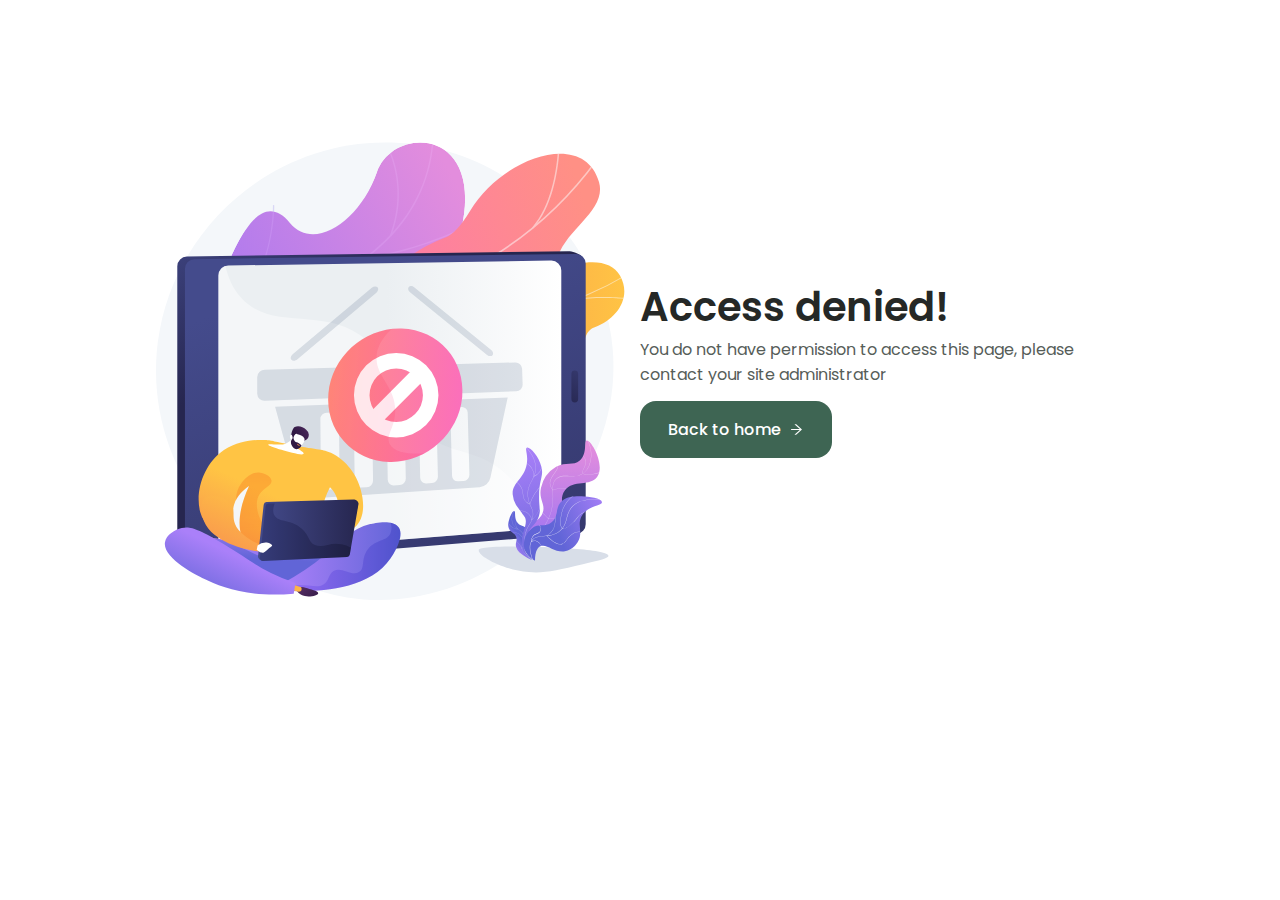
<file: denied.html>
<!DOCTYPE html>
<html lang="en">
<head>
    <meta charset="UTF-8">
    <meta name="viewport" content="width=device-width, initial-scale=1.0">
    <title>Access denied</title>
    <script src="assets/js/domainvar.js"></script>
    <link rel="stylesheet" href="/assets/css/style.css">
</head>
<body>
    
    <section class="section container denied-container">
        <div class="left">
            <img src="assets/img/denied.svg" alt="access-denied">
        </div>

        <div class="right">
            <h1>Access denied!</h1>
            <p>You do not have permission to access this page, please contact your site administrator </p>
            <a href="/index.html" class="button button--flex">
                Back to home <svg class="button-icon" stroke="currentColor" fill="currentColor" stroke-width="0" viewBox="0 0 1024 1024" height="1em" width="1em" xmlns="http://www.w3.org/2000/svg"><path d="M869 487.8L491.2 159.9c-2.9-2.5-6.6-3.9-10.5-3.9h-88.5c-7.4 0-10.8 9.2-5.2 14l350.2 304H152c-4.4 0-8 3.6-8 8v60c0 4.4 3.6 8 8 8h585.1L386.9 854c-5.6 4.9-2.2 14 5.2 14h91.5c1.9 0 3.8-.7 5.2-2L869 536.2a32.07 32.07 0 0 0 0-48.4z"></path></svg>
            </a>
        </div>
    </section>
</body>
</html>
</file>
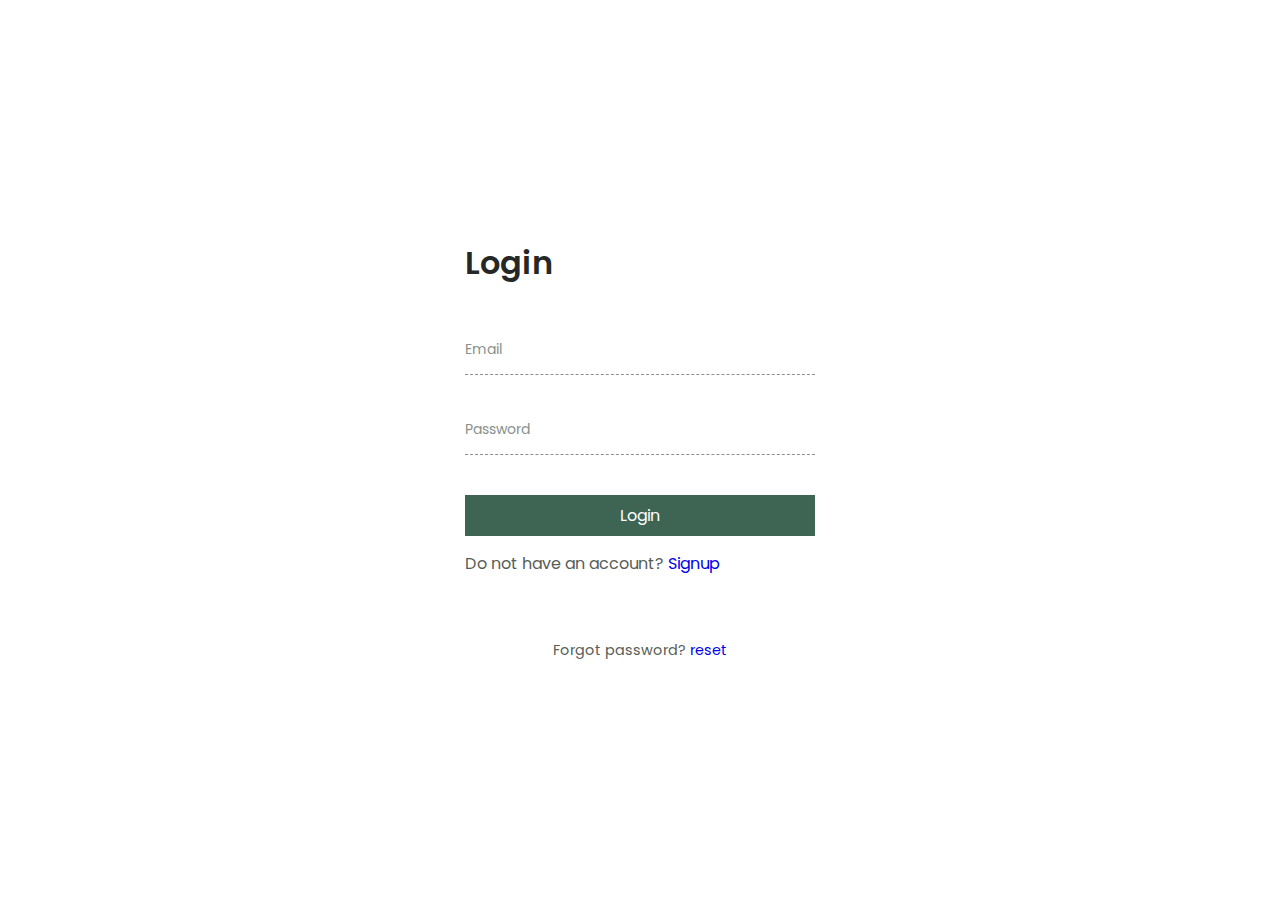
<file: login.html>
<!DOCTYPE html>
<html lang="en">
<head>
    <meta charset="UTF-8">
    <meta name="viewport" content="width=device-width, initial-scale=1.0">
    <title>Login | Bridgegapclothing</title>
      <!--=============== FAVICON ===============-->
      <link rel="shortcut icon" href="assets/img/bridgegap.svg" type="image/x-icon">
      <script src="assets/js/domainvar.js"></script>
    <link rel="stylesheet" href="/assets/css/style.css">
</head>
<body>
    <section class="form-container">

        <div class="content">
            <h1>Login</h1>

            <form action="" method="POST" id="login-form">
                <div class="contact-inputs">
                    
                    <div class="contact-content">
                        <input type="email" placeholder=" " class="contact-input" name="email" required>
                        <label for="" class="contact-label">Email</label>
                    </div>
    
                    <div class="contact-content">
                        <input type="password" placeholder=" " class="contact-input" name="password" required>
                        <label for="" class="contact-label">Password</label>
                    </div>
    
                </div>

                <input type="submit" class="submit-btn" value="Login">
            </form>
          
            <p class="txt-question">Do not have an account? <a href="/signup.html"> Signup</a></p>

            <div class="forgot-password-container">
                <p class="forgot-password-text">Forgot password? <a href="/request-reset-password.html">reset</a></p>
            
               </div>
        </div>
    </div>


    <div class="modal-container">
           
        <div class="modal-box loading-modal">
            <div class="loading-container">
                <img src="assets/img/loading.gif" alt="loading">
                <p class="loading-message">Loading...</p>
            </div>
        </div>

        <div class="modal-box action-msg-alert-modal">
            <div class="action-container">
                <p class="action-message">blank</p>
                <button class="action-btn" onclick="transitionModal('none'); redirectFromLogin()">Ok</button>
            </div>
        </div>
   </div>



    <script src="/assets//js/authforms.js"></script>
</body>
</html>
</file>
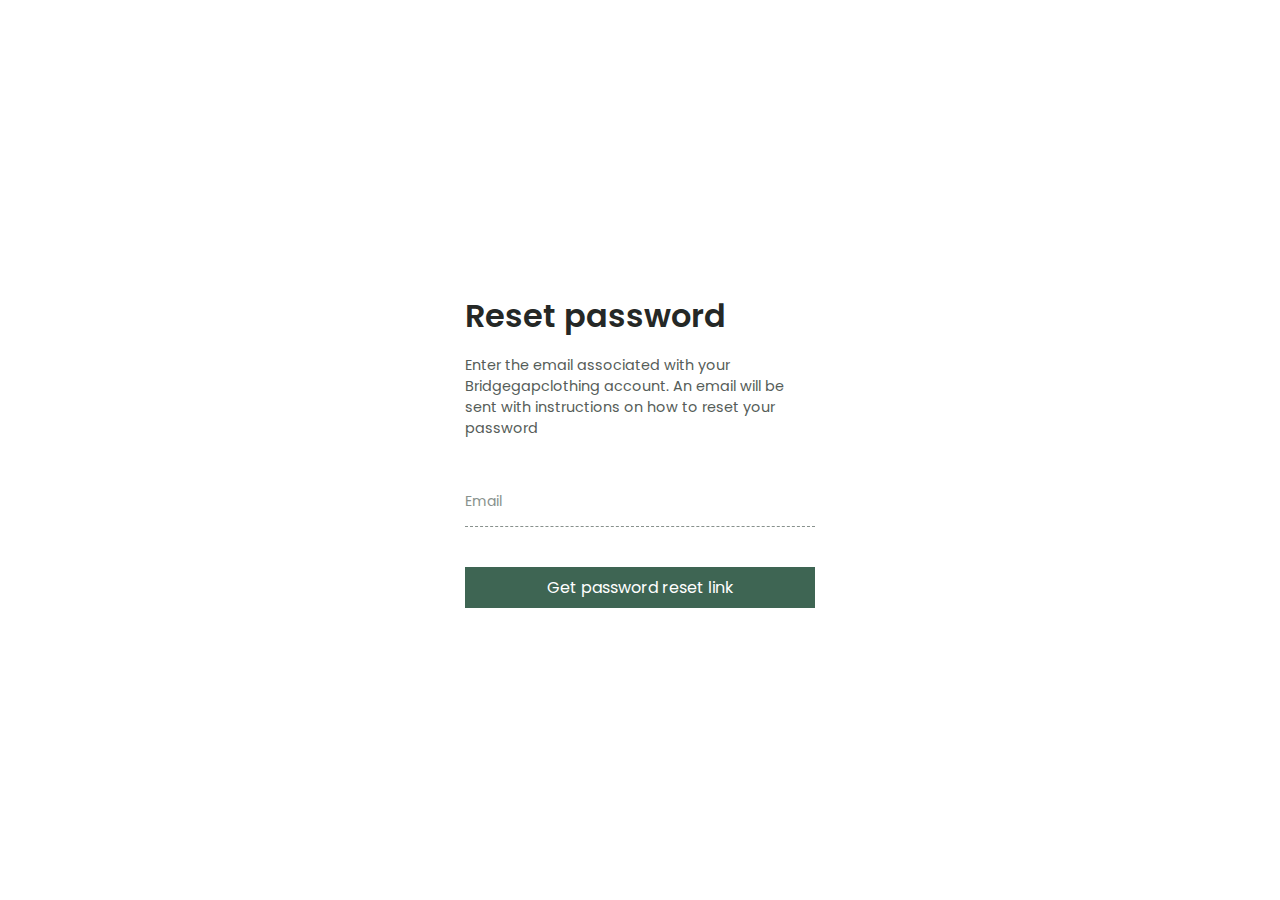
<file: request-reset-password.html>
<!DOCTYPE html>
<html lang="en">
<head>
    <meta charset="UTF-8">
    <meta name="viewport" content="width=device-width, initial-scale=1.0">
    <title>Resend activation | Bridgegapclothing</title>

    <!--=============== FAVICON ===============-->
    <link rel="shortcut icon" href="assets/img/bridgegap.svg" type="image/x-icon">

    <script src="assets/js/domainvar.js"></script>
    <link rel="stylesheet" href="/assets/css/style.css">


</head>
<body>
    
    <section class="form-container">

        <div class="content">
            <h1>Reset password</h1>
            <p class="enter-email-prompt">Enter the email associated with your Bridgegapclothing account. An email will be sent with instructions on how to reset your password</p>

            <form action="" method="POST" id="request-reset-password-form">
                <div class="contact-inputs">
                    
                    <div class="contact-content">
                        <input type="email" placeholder=" " class="contact-input" name="email" required id="resend-email-input">
                        <label for="" class="contact-label">Email</label>
                    </div>
                </div>

                <input type="submit" class="submit-btn" value="Get password reset link">
            </form>
          
           
        </div>
    </div>

    <div class="modal-container">
           
        <div class="modal-box loading-modal">
            <div class="loading-container">
                <img src="assets/img/loading.gif" alt="loading">
                <p class="loading-message">Loading...</p>
            </div>
        </div>

        <div class="modal-box action-msg-alert-modal">
            <div class="action-container">
                <p class="action-message">blank</p>
                <button class="action-btn" onclick="transitionModal('none')">Ok</button>
            </div>
        </div>
   </div>

    <script src="/assets//js/authforms.js"></script>
</body>
</html>
</file>
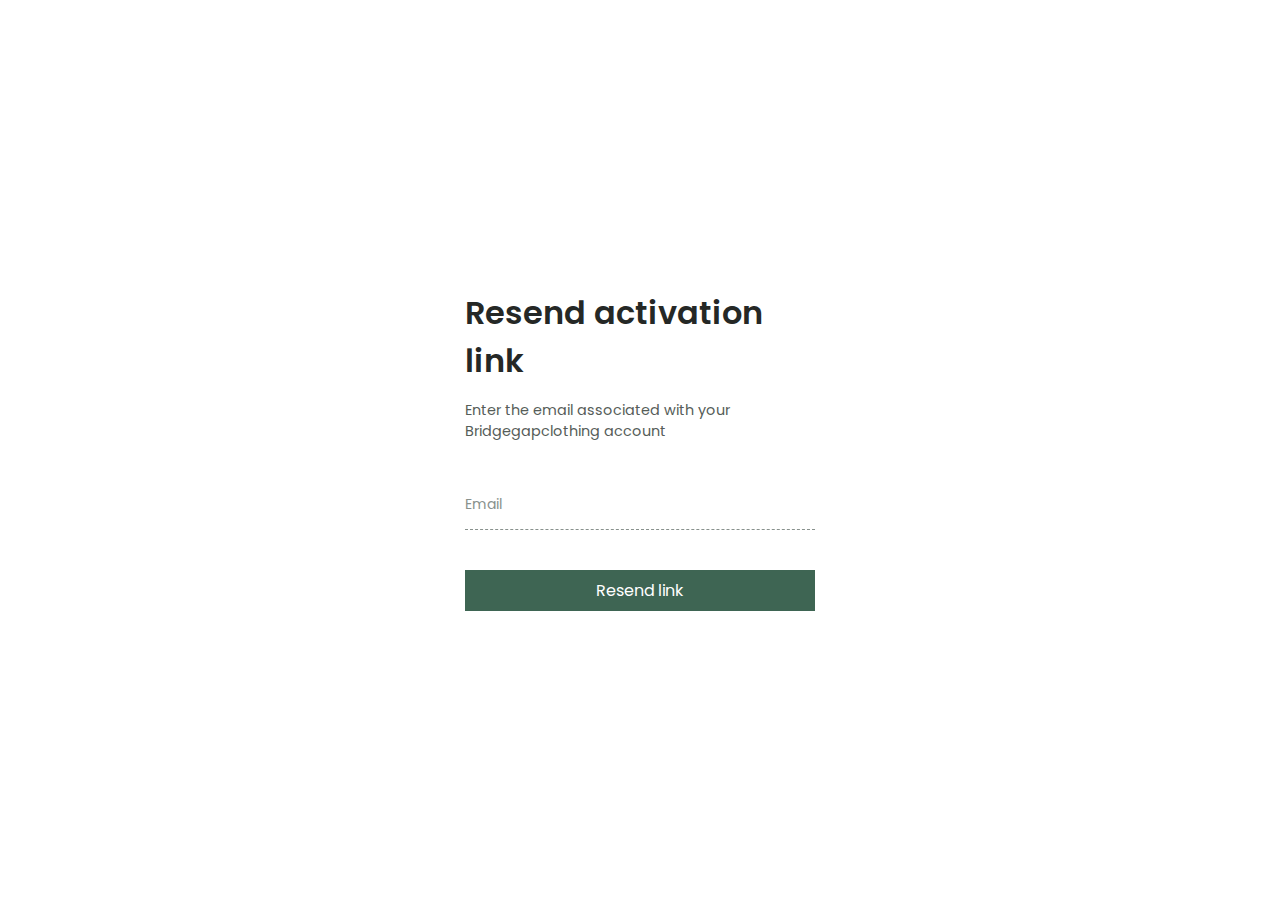
<file: resend-activation.html>
<!DOCTYPE html>
<html lang="en">
<head>
    <meta charset="UTF-8">
    <meta name="viewport" content="width=device-width, initial-scale=1.0">
    <title>Resend activation | Bridgegapclothing</title>

    <!--=============== FAVICON ===============-->
    <link rel="shortcut icon" href="assets/img/bridgegap.svg" type="image/x-icon">

    <script src="assets/js/domainvar.js"></script>
    <link rel="stylesheet" href="/assets/css/style.css">


</head>
<body>
    
    <section class="form-container">

        <div class="content">
            <h1>Resend activation link</h1>
            <p class="enter-email-prompt">Enter the email associated with your Bridgegapclothing account</p>

            <form action="" method="POST" id="resend-activation-form">
                <div class="contact-inputs">
                    
                    <div class="contact-content">
                        <input type="email" placeholder=" " class="contact-input" name="email" required id="resend-email-input">
                        <label for="" class="contact-label">Email</label>
                    </div>
                </div>

                <input type="submit" class="submit-btn" value="Resend link">
            </form>
          
           
        </div>
    </div>

    <div class="modal-container">
           
        <div class="modal-box loading-modal">
            <div class="loading-container">
                <img src="assets/img/loading.gif" alt="loading">
                <p class="loading-message">Loading...</p>
            </div>
        </div>

        <div class="modal-box action-msg-alert-modal">
            <div class="action-container">
                <p class="action-message">blank</p>
                <button class="action-btn" onclick="transitionModal('none')">Ok</button>
            </div>
        </div>
   </div>

    <script src="/assets//js/authforms.js"></script>
</body>
</html>
</file>
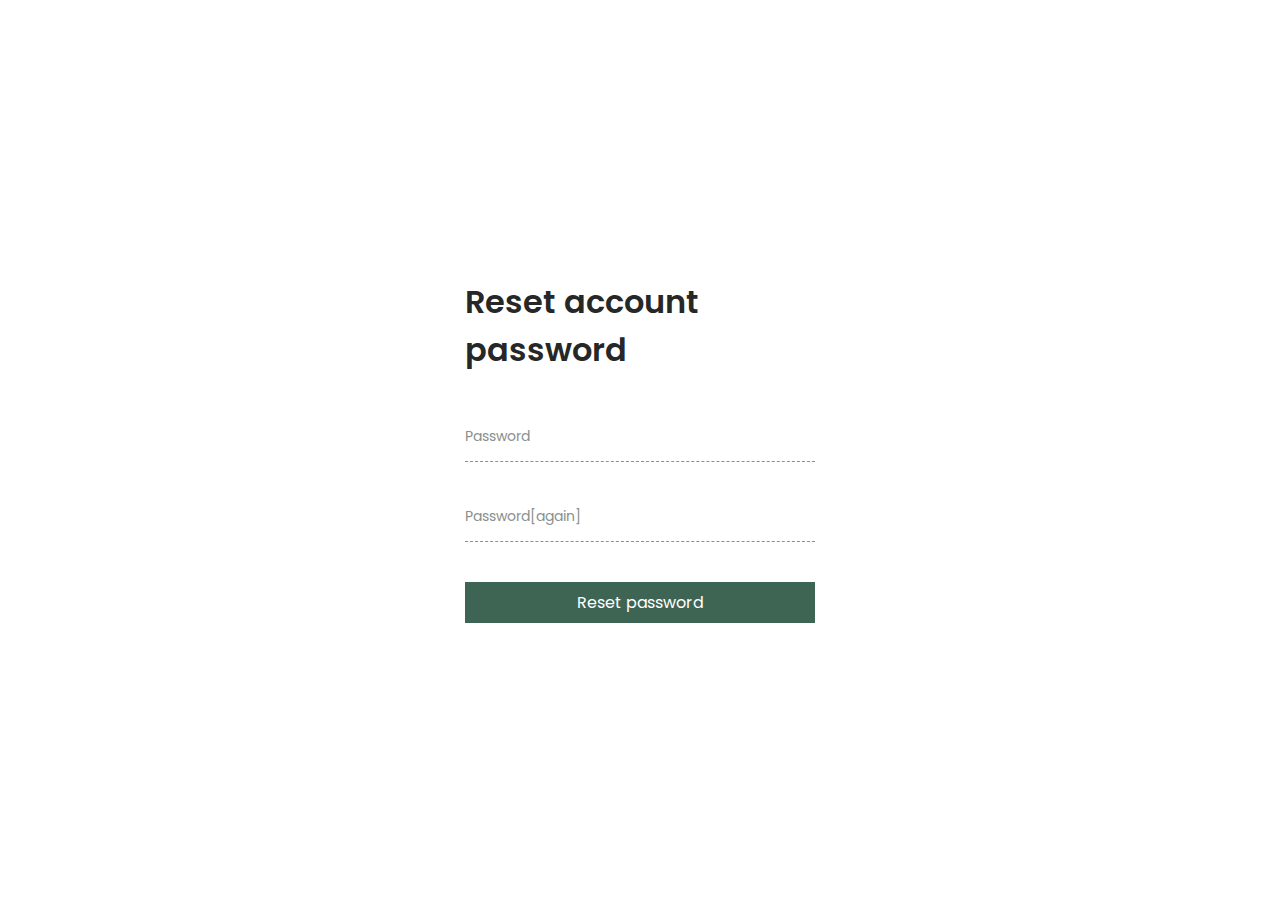
<file: reset-password.html>
<!DOCTYPE html>
<html lang="en">
<head>
    <meta charset="UTF-8">
    <meta name="viewport" content="width=device-width, initial-scale=1.0">
    <title>Reset password | Bridgegapclothing</title>

    <!--=============== FAVICON ===============-->
    <link rel="shortcut icon" href="assets/img/bridgegap.svg" type="image/x-icon">

    <script src="assets/js/domainvar.js"></script>
    <link rel="stylesheet" href="/assets/css/style.css">


</head>
<body>
    
    <section class="form-container">

        <div class="content">
            <h1>Reset account password</h1>

            <form action="" method="POST" id="reset-password-form">
                <div class="contact-inputs">
                    
                    <div class="contact-content">
                        <input type="password" placeholder=" " class="contact-input" name="password-one" required>
                        <label for="" class="contact-label">Password</label>
                    </div>

                    <div class="contact-content">
                        <input type="password" placeholder=" " class="contact-input" name="password-two" required>
                        <label for="" class="contact-label">Password[again]</label>
                    </div>
                </div>

                <input type="submit" class="submit-btn" value="Reset password">
            </form>
          
           
        </div>
    </div>

    <div class="modal-container">
           
        <div class="modal-box loading-modal">
            <div class="loading-container">
                <img src="assets/img/loading.gif" alt="loading">
                <p class="loading-message">Loading...</p>
            </div>
        </div>

        <div class="modal-box action-msg-alert-modal">
            <div class="action-container">
                <p class="action-message">blank</p>
                <button class="action-btn" onclick="transitionModal('none'); goToLogin()">Ok</button>
            </div>
        </div>
   </div>

    <script src="/assets//js/authforms.js"></script>
</body>
</html>
</file>
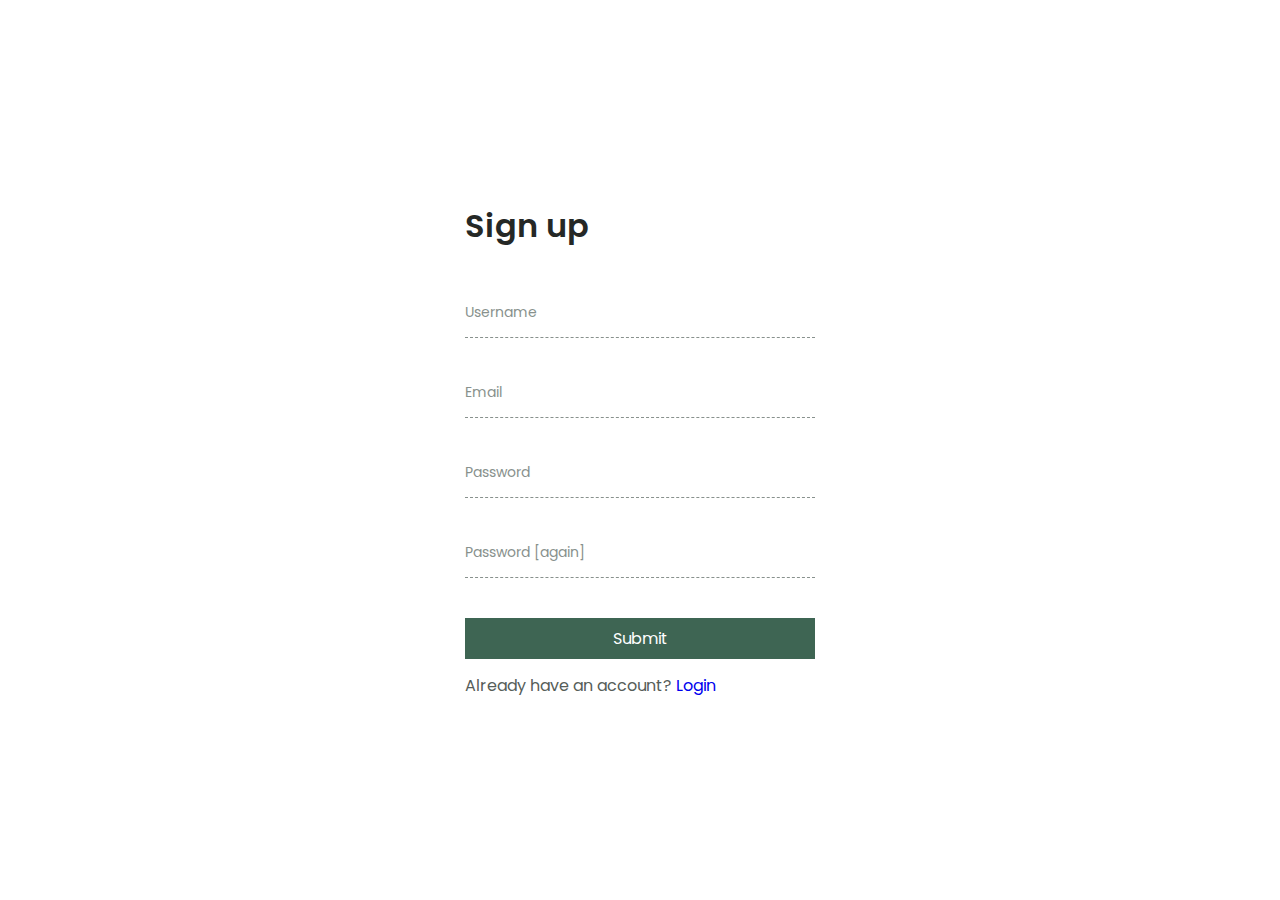
<file: signup.html>
<!DOCTYPE html>
<html lang="en">
<head>
    <meta charset="UTF-8">
    <meta name="viewport" content="width=device-width, initial-scale=1.0">
   
    <title>Sign up -Bridgegapclothing</title>
    <script src="assets/js/domainvar.js"></script>


    <!--=============== FAVICON ===============-->
    <link rel="shortcut icon" href="assets/img/bridgegap.svg" type="image/x-icon">
    
    <link rel="stylesheet" href="/assets/css/style.css">

</head>
<body>
    
    <section class="form-container">

        <div class="content">
            <h1>Sign up</h1>

            <form action="" method="POST" id="signup-form">
                <div class="contact-inputs">
                    <div class="contact-content">
                        <input type="text" placeholder=" " class="contact-input" name="username" required>
                        <label for="" class="contact-label">Username</label>
                    </div>
                    <div class="contact-content">
                        <input type="email" placeholder=" " class="contact-input" name="email" required>
                        <label for="" class="contact-label">Email</label>
                    </div>
    
                    <div class="contact-content">
                        <input type="password" placeholder=" " class="contact-input" name="password" required>
                        <label for="" class="contact-label">Password</label>
                    </div>
    
                    <div class="contact-content">
                        <input type="password" placeholder=" " class="contact-input" name="confirm_password" required>
                        <label for="" class="contact-label">Password [again]</label>
                    </div>
                </div>

                <input type="submit" class="submit-btn">
            </form>
          
            <p class="txt-question">Already have an account? <a href="/login.html"> Login</a></p>
        </div>
    </div>


    <div class="modal-container">
           
        <div class="modal-box loading-modal">
            <div class="loading-container">
                <img src="assets/img/loading.gif" alt="loading">
                <p class="loading-message">Loading...</p>
            </div>
        </div>

        <div class="modal-box action-msg-alert-modal">
            <div class="action-container">
                <p class="action-message">blank</p>
                <button class="action-btn" onclick="transitionModal('none'); goToLogin()">Ok</button>
            </div>
        </div>
   </div>

   <div class="cover-screen" style="display: none;">
    
        <div class="cover-container">
            <div class="left">
                <img src="assets/img/email-person-conf.svg" alt="email">
            </div>

            <div class="right">
                <h1>Thank you for signing up!</h1>
                <p>Activate your account using the confirmation email at <b id="user-email-for-confirmation"></b> </p>

                <div class="tips">
                    <p>Note: If you do not recieve the email in a few minutes</p>

                    <ul>
                        <li>Check spam folder</li>
                        <li>Verify that you have typed in the correct email</li>
                        <li><span id="request-span" style="color: blue;">Request</span> a new confrimation mail </li>
                        <li>If you cannot resolve the issue, please contact <a href="mailto:support@bridgegapclothing.com">support@bridgegapclothing.com</a></li>
                    </ul>
                </div>
            </div>
        </div>
    </div>





    <script src="/assets//js/authforms.js"></script>
</body>
</html>
</file>
<file: assets/css/style.css>
/*=============== GOOGLE FONTS ===============*/
@import url("https://fonts.googleapis.com/css2?family=Poppins:wght@100;200;300;400;500;600;700&family=Rum+Raisin&display=swap");
/*=============== VARIABLES CSS ===============*/
:root {
  --header-height: 3.5rem;
  /*========== Colors ==========*/
  /*Color mode HSL(hue, saturation, lightness)*/
  --hue: 152;
  --first-color: hsl(var(--hue), 24%, 32%);
  --first-color-alt: hsl(var(--hue), 24%, 28%);
  --first-color-light: hsl(var(--hue), 24%, 66%);
  --first-color-lighten: hsl(var(--hue), 24%, 92%);
  --title-color: hsl(var(--hue), 4%, 15%);
  --text-color: hsl(var(--hue), 4%, 35%);
  --text-color-light: hsl(var(--hue), 4%, 55%);
  --body-color: hsl(var(--hue), 0%, 100%);
  --container-color: #FFF;
  --custom-red: rgb(255, 67, 67);
  /*========== Font and typography ==========*/
  /*.5rem = 8px | 1rem = 16px ...*/
  --body-font: "Poppins", sans-serif;
  --big-font-size: 2rem;
  --h1-font-size: 1.5rem;
  --h2-font-size: 1.25rem;
  --h3-font-size: 1rem;
  --normal-font-size: .938rem;
  --small-font-size: .813rem;
  --smaller-font-size: .75rem;
  /*========== Font weight ==========*/
  --font-medium: 500;
  --font-semi-bold: 600;
  /*========== Margenes Bottom ==========*/
  /*.5rem = 8px | 1rem = 16px ...*/
  --mb-0-5: .5rem;
  --mb-0-75: .75rem;
  --mb-1: 1rem;
  --mb-1-5: 1.5rem;
  --mb-2: 2rem;
  --mb-2-5: 2.5rem;
  /*========== z index ==========*/
  --z-tooltip: 10;
  --z-fixed: 100;
}
@media screen and (min-width: 968px) {
  :root {
    --big-font-size: 3.5rem;
    --h1-font-size: 2.25rem;
    --h2-font-size: 1.5rem;
    --h3-font-size: 1.25rem;
    --normal-font-size: 1rem;
    --small-font-size: .875rem;
    --smaller-font-size: .813rem;
  }
}

/*=============== BASE ===============*/
* {
  box-sizing: border-box;
  padding: 0;
  margin: 0;
}

html {
  scroll-behavior: smooth;
}

body,
button,
input,
textarea {
  font-family: var(--body-font);
  font-size: var(--normal-font-size);
}

body {
  margin: var(--header-height) 0 0 0;
  background-color: var(--body-color);
  color: var(--text-color);
  transition: 0.4s;
}

button {
  cursor: pointer;
  border: none;
  outline: none;
}

h1, h2, h3 {
  color: var(--title-color);
  font-weight: var(--font-semi-bold);
}

ul {
  list-style: none;
}

a {
  text-decoration: none;
}

img {
  max-width: 100%;
  height: auto;
}

/*=============== REUSABLE CSS CLASSES ===============*/
.section {
  padding: 5.5rem 0 1rem;
}
.section-title, .section-title-center {
  font-size: var(--h2-font-size);
  margin-bottom: var(--mb-2);
  line-height: 140%;
}
.section-title-center, .section-title-center-center {
  text-align: center;
}

.container {
  max-width: 968px;
  margin-left: var(--mb-1-5);
  margin-right: var(--mb-1-5);
}

.grid {
  display: grid;
}

.main {
  overflow: hidden;
}

.modal-container {
  background-color: rgba(0, 0, 0, 0.3);
  position: fixed;
  top: 0;
  height: 100vh;
  width: 100vw;
  align-items: center;
  justify-content: center;
  display: none;
  z-index: 999;
}
.modal-container .modal-box {
  background-color: white;
  width: 90%;
  max-width: 450px;
  border-radius: 5px;
  display: flex;
  flex-direction: column;
  display: none;
}
.modal-container .modal-box.visible {
  display: flex;
}

.modal-container.visible {
  display: flex;
}

.confirmation-modal {
  display: flex;
  flex-direction: column;
  align-items: center;
  justify-content: center;
  padding: 0.9rem;
}
.confirmation-modal .alert-message {
  font-size: 0.9rem;
  text-align: center;
}
.confirmation-modal .action-btns {
  margin-top: 0.9rem;
}
.confirmation-modal .action-btns button {
  padding: 0.5rem 0.9rem;
  font-size: 0.9rem;
}
.confirmation-modal .action-btns .cancel-btn {
  background-color: var(--first-color);
  color: white;
}
.confirmation-modal .action-btns .continue-btn {
  background-color: var(--custom-red);
  color: white;
}

.catl-card {
  width: 100%;
  padding: 0.5rem;
}
.catl-card .top-card-content {
  background-color: #ebecee;
  display: flex;
  position: relative;
  height: 350px;
  -o-object-fit: cover;
     object-fit: cover;
  -o-object-position: center;
     object-position: center;
}
.catl-card .top-card-content .price-con {
  position: absolute;
  bottom: 0;
  right: 0;
  background-color: white;
  margin: 0.5rem;
  padding: 0.2rem;
  z-index: 2;
}
.catl-card .top-card-content .price-con p {
  font-size: 0.8rem;
  color: black;
}
.catl-card .top-card-content img {
  position: relative;
  width: 100%;
  -o-object-fit: cover;
     object-fit: cover;
  -o-object-position: center;
     object-position: center;
}
.catl-card .top-card-content .overlay {
  position: absolute;
  top: 0;
  left: 0;
  width: 100%;
  height: 100%;
  display: flex;
  flex-direction: column;
  background: hsl(var(--hue), 24%, 92%, 0.4);
  -webkit-clip-path: circle(0% at 50% 50%);
          clip-path: circle(0% at 50% 50%);
  transition: 0.5s all cubic-bezier(0.075, 0.82, 0.165, 1);
}
.catl-card .bottom-card-content {
  padding-top: 0.9rem;
  text-align: start;
}
.catl-card .bottom-card-content .card-description {
  font-size: 0.75rem;
}

/*=============== THEME ===============*/
/*========== Variables Dark theme ==========*/
body.dark-theme {
  --first-color-dark: hsl(var(--hue), 8%, 20%);
  --title-color: hsl(var(--hue), 4%, 95%);
  --text-color: hsl(var(--hue), 4%, 75%);
  --body-color: hsl(var(--hue), 8%, 12%);
  --container-color: hsl(var(--hue), 8%, 16%);
}

/*========== Button Dark/Light ==========*/
.change-theme {
  color: var(--title-color);
  font-size: 1.15rem;
  cursor: pointer;
}

.nav-btns {
  display: inline-flex;
  align-items: center;
  -moz-column-gap: 1rem;
       column-gap: 1rem;
}

/*========== 
Color changes in some parts of 
the website, in dark theme 
==========*/
.dark-theme .guide-bg,
.dark-theme .questions {
  background-color: var(--first-color-dark);
}

.dark-theme .catalog-card {
  background-color: var(--first-color-dark);
}

.dark-theme .footer-subscribe {
  background-color: var(--container-color);
}

.dark-theme .scroll-header {
  box-shadow: 0 1px 4px hsla(var(--hue), 4%, 4%, 0.3);
}

.dark-theme .dropdown-content {
  color: var(--first-color-dark);
}
.dark-theme .dropdown-content a {
  color: var(--body-color);
}

/*=============== HEADER ===============*/
.header {
  width: 100%;
  background-color: var(--body-color);
  position: fixed;
  top: 0;
  left: 0;
  z-index: var(--z-fixed);
  transition: 0.4s;
}

/*=============== NAV ===============*/
.nav {
  height: var(--header-height);
  display: flex;
  justify-content: space-between;
  align-items: center;
}
.nav-logo, .nav-toggle, .nav-close {
  color: var(--title-color);
}
.nav-logo {
  text-transform: uppercase;
  font-weight: 700;
  letter-spacing: -1px;
  display: inline-flex;
  align-items: center;
  -moz-column-gap: 0.5rem;
       column-gap: 0.5rem;
  transition: 0.3s;
}
.nav-logo:hover {
  color: var(--first-color);
}
.nav-logo-icon {
  font-size: 1.15rem;
  width: 1.15rem;
  height: 1.15rem;
  fill: var(--first-color);
}
.nav-toggle {
  display: inline-flex;
  font-size: 1.25rem;
  cursor: pointer;
}
@media screen and (max-width: 767px) {
  .nav-menu {
    position: fixed;
    background-color: var(--container-color);
    width: 80%;
    height: 100%;
    top: 0;
    right: -100%;
    box-shadow: -2px 0 4px hsla(var(--hue), 24%, 15%, 0.1);
    padding: 4rem 0 0 3rem;
    border-radius: 1rem 0 0 1rem;
    transition: 0.3s;
    z-index: var(--z-fixed);
  }
}
.nav-close {
  font-size: 1.5rem;
  position: absolute;
  top: 1rem;
  right: 1.25rem;
  cursor: pointer;
}
.nav-list {
  display: flex;
  flex-direction: column;
  row-gap: 1.5rem;
}
.nav-list .dropdown {
  display: inline-block;
  position: relative;
}
.nav-list .dropdown .nav-item {
  border: none;
  outline: none;
  transition: color 0.4s ease;
}
.nav-list .dropdown .nav-item:hover, .nav-list .dropdown .nav-item:focus {
  color: var(--text-color);
}
.nav-list .dropdown-content {
  padding: 0 10px;
  display: none;
  position: absolute;
  width: -moz-fit-content;
  width: fit-content;
  overflow: hidden;
  border-radius: 1.5rem;
  background-color: var(--first-color);
  box-shadow: 0 5px 8px rgba(15, 54, 55, 0.1);
}
.nav-list .dropdown:hover .dropdown-content {
  display: block;
}
.nav-list .dropdown-content a {
  display: block;
  color: var(--body-color);
  padding: 15px;
  text-decoration: none;
  transition: scale 0.5s ease;
}
.nav-list .dropdown-content a:hover {
  scale: 1.025;
}
.nav-link {
  color: var(--title-color);
  font-weight: var(--font-medium);
}
.nav-link:hover {
  color: var(--first-color);
}

/* Show menu */
.show-menu {
  right: 0;
}

/* Change background header */
.scroll-header {
  box-shadow: 0 1px 4px hsla(var(--hue), 4%, 15%, 0.1);
}

/* Active link */
.active-link {
  position: relative;
  color: var(--first-color);
}
.active-link::after {
  content: "";
  position: absolute;
  bottom: -0.5rem;
  left: 0;
  width: 50%;
  height: 2px;
  background-color: var(--first-color);
}

/*=============== HOME ===============*/
.home {
  padding: 3.5rem 0 2rem;
}
.home-container {
  position: relative;
  row-gap: 2rem;
}
.home-img {
  width: 250px;
  -o-object-fit: cover;
     object-fit: cover;
  -o-object-position: center;
     object-position: center;
  border-radius: 50px;
  justify-self: center;
}
.home-title {
  font-size: var(--h1-font-size);
  line-height: 140%;
  margin-bottom: var(--mb-1);
}
.home-subtitle {
  color: var(--title-color);
  font-weight: var(--font-medium);
  font-size: var(--h2-font-size);
  line-height: 140%;
  margin-bottom: var(--mb-1);
}
.home-description {
  margin-bottom: var(--mb-2-5);
}
.home-social {
  order: 1;
  position: absolute;
  top: 2rem;
  right: -1rem;
  display: grid;
  justify-items: center;
  row-gap: 3.5rem;
}
.home-social-follow {
  font-weight: var(--font-medium);
  font-size: var(--smaller-font-size);
  color: var(--first-color);
  position: relative;
  transform: rotate(90deg);
}
.home-social-follow::after {
  content: "";
  position: absolute;
  width: 1rem;
  height: 2px;
  background-color: var(--first-color);
  right: -45%;
  top: 50%;
}
.home-social-links {
  display: inline-flex;
  flex-direction: column;
  row-gap: 0.25rem;
  margin-top: var(--mb-1);
}
.home-social-link {
  font-size: 1rem;
  color: var(--first-color);
  transition: 0.3s;
}
.home-social-link:hover {
  transform: translateX(0.25rem);
}

/*=============== BUTTONS ===============*/
.button {
  display: inline-block;
  background-color: var(--first-color);
  color: #FFF;
  padding: 1rem 1.75rem;
  border-radius: 1rem;
  font-weight: var(--font-medium);
  transition: 0.3s;
}
.button:hover .button-icon {
  transform: translateX(0.25rem);
}
.button:hover {
  background-color: var(--first-color-alt);
}
.button-icon {
  width: 15px;
  height: 15px;
  transition: 0.3s;
}
.button--flex {
  display: inline-flex;
  align-items: center;
  -moz-column-gap: 0.5rem;
       column-gap: 0.5rem;
}
.button--link {
  color: var(--first-color);
  font-weight: var(--font-medium);
}
.button--link:hover .button-icon {
  transform: translateX(0.25rem);
}

/*=============== ABOUT ===============*/
.about-container {
  row-gap: 2rem;
}
.about-img {
  flex: 1 1 0;
  justify-self: center;
}
.about-title {
  margin-bottom: var(--mb-1);
}
.about-description {
  display: grid;
  margin-bottom: var(--mb-2);
  row-gap: 5px;
}
.about-details {
  display: grid;
  row-gap: 1rem;
  margin-bottom: var(--mb-2-5);
}
.about-details-description {
  display: inline-flex;
  -moz-column-gap: 0.5rem;
       column-gap: 0.5rem;
  font-size: var(--small-font-size);
}
.about-details-icon {
  font-size: 1rem;
  width: 1rem;
  height: 1rem;
  fill: var(--first-color);
  margin-top: 0.15rem;
}

/*=============== guide ===============*/
.guide-bg {
  background-color: var(--first-color);
  padding: 3rem 2rem 2rem;
  border-top-right-radius: 3rem;
  border-bottom-right-radius: 6rem;
}
.guide-container {
  gap: 2rem;
  padding-top: 1rem;
}
.guide-title {
  color: #FFF;
}
.guide-card {
  display: flex;
  flex-direction: column;
  background-color: var(--container-color);
  padding: 2rem 1.5rem;
  border-radius: 3rem;
}
.guide-card:hover .guide-card-number {
  transform: translateY(-0.25rem);
}
.guide-card-number {
  width: -moz-fit-content;
  width: fit-content;
  justify-self: center;
  align-self: center;
  background-color: var(--first-color-alt);
  color: #FFF;
  padding: 0.2rem 0.5rem;
  border-radius: 0.8rem;
  font-size: var(--h2-font-size);
  margin-bottom: var(--mb-1);
  transition: 0.3s;
}
.guide-card-title {
  font-size: var(--h3-font-size);
  text-align: center;
  margin-bottom: var(--mb-0-5);
}
.guide-card-description {
  font-size: var(--small-font-size);
}

/*=============== catalog ===============*/
.catalog-container {
  margin: 3rem auto;
  position: relative;
}
.catalog-container .button {
  position: absolute;
  bottom: -1rem;
  right: 0;
  padding: 1rem 1.2rem;
}
.catalog-description {
  text-align: center;
}
.catalog-header {
  text-align: center;
  font-size: var(--h3-font-size);
  margin-top: var(--mb-1-5);
}
.catalog-content {
  padding: 3rem 0;
  grid-template-columns: 1fr;
  gap: 2.5rem 1rem;
}
.catalog-content .catl-card {
  width: 100%;
  padding: 0.5rem;
}
.catalog-content .catl-card .top-card-content {
  background-color: #ebecee;
  display: flex;
  position: relative;
  height: 350px;
  -o-object-fit: cover;
     object-fit: cover;
  -o-object-position: center;
     object-position: center;
}
.catalog-content .catl-card .top-card-content .price-con {
  position: absolute;
  bottom: 0;
  right: 0;
  background-color: white;
  margin: 0.5rem;
  padding: 0.2rem;
  z-index: 2;
}
.catalog-content .catl-card .top-card-content .price-con p {
  font-size: 0.8rem;
  color: black;
}
.catalog-content .catl-card .top-card-content img {
  position: relative;
  width: 100%;
  -o-object-fit: cover;
     object-fit: cover;
  -o-object-position: center;
     object-position: center;
}
.catalog-content .catl-card .top-card-content .overlay {
  position: absolute;
  top: 0;
  left: 0;
  width: 100%;
  height: 100%;
  display: flex;
  flex-direction: column;
  background: hsl(var(--hue), 24%, 92%, 0.4);
  -webkit-clip-path: circle(0% at 50% 50%);
          clip-path: circle(0% at 50% 50%);
  transition: 0.5s all cubic-bezier(0.075, 0.82, 0.165, 1);
}
.catalog-content .catl-card .bottom-card-content {
  padding-top: 0.9rem;
  text-align: start;
}
.catalog-content .catl-card .bottom-card-content .card-description {
  font-size: 0.75rem;
}
.catalog .catl-card:hover .overlay {
  -webkit-clip-path: circle(70.7% at 50% 50%);
          clip-path: circle(70.7% at 50% 50%);
  transition: 0.5s all cubic-bezier(0.075, 0.82, 0.165, 1);
}
.catalog-button {
  width: -moz-fit-content;
  width: fit-content;
  align-self: flex-start;
  justify-self: flex-start;
  background-color: var(--first-color);
  color: #FFF;
  padding: 0.25rem;
  border-radius: 0.35rem;
  font-size: 1.15rem;
}
.catalog-button:hover {
  background-color: var(--first-color-alt);
}

.catl-body {
  margin: 3rem auto;
  position: relative;
  padding-bottom: 50px;
}
.catl-body .catl-con {
  display: grid;
  grid-template-columns: repeat(3, 1fr);
}
.catl-body .catl-con .catl-card {
  width: 100%;
  padding: 0.5rem;
  margin-top: 35PX;
}
.catl-body .catl-con .catl-card .top-card-content {
  background-color: #ebecee;
  display: flex;
  position: relative;
  height: 430px;
}
.catl-body .catl-con .catl-card .top-card-content .price-con {
  position: absolute;
  bottom: 0;
  right: 0;
  background-color: white;
  margin: 0.5rem;
  padding: 0.2rem;
}
.catl-body .catl-con .catl-card .top-card-content .price-con p {
  font-size: 0.8rem;
  color: black;
}
.catl-body .catl-con .catl-card .top-card-content img {
  width: 100%;
  -o-object-fit: cover;
     object-fit: cover;
  -o-object-position: center;
     object-position: center;
}
.catl-body .catl-con .catl-card .bottom-card-content {
  padding-top: 0.9rem;
  text-align: start;
}
.catl-body .catl-con .catl-card .bottom-card-content .card-description {
  font-size: 0.75rem;
}
.catl-body .catl-con .catl-card:hover {
  border: 0.5px solid #8f8f8f;
}
.catl-body .button {
  position: absolute;
  bottom: 0;
  right: 0;
  padding: 1rem 1.2rem;
  margin-right: 2rem;
}
.catl-title {
  text-align: center;
  font-size: 2rem;
}

@media screen and (max-width: 700px) {
  .catl-body .catl-con {
    display: grid;
    grid-template-columns: repeat(2, 1fr);
  }
}
@media screen and (max-width: 500px) {
  .catl-body .catl-con {
    display: grid;
    grid-template-columns: repeat(1, 1fr);
  }
}
.showcase-landing {
  display: flex;
  flex-direction: row;
  align-items: center;
  min-height: 100vh;
}
.showcase-landing .left-content {
  width: 90%;
  max-width: 500px;
}
.showcase-landing .left-content img {
  border-radius: 10px;
  width: 100%;
  height: 500px;
  background-color: #ebecee;
  -o-object-fit: cover;
     object-fit: cover;
  -o-object-position: center;
     object-position: center;
}
.showcase-landing .right-content {
  margin-left: 20px;
}
.showcase-landing .right-content h1 {
  font-size: 4rem;
}

/*=============== questions ===============*/
.questions {
  background-color: var(--first-color-lighten);
}
.questions-container {
  gap: 1.5rem;
  padding: 1.5rem 0;
}
.questions-title {
  text-align: center;
}
.questions-group {
  display: grid;
  row-gap: 1.5rem;
}
.questions-item {
  background-color: var(--container-color);
  border-radius: 2rem;
}
.questions-item:hover {
  box-shadow: 0 2px 8px hsla(var(--hue), 4%, 15%, 0.15);
}
.questions-item-title {
  font-size: var(--small-font-size);
  font-weight: var(--font-medium);
}
.questions-icon {
  font-size: 1.25rem;
  order: 2;
  margin-left: auto;
  color: var(--title-color);
}
.questions-description {
  font-size: var(--smaller-font-size);
  padding: 0 1.25rem 1.25rem 2rem;
}
.questions-header {
  display: flex;
  align-items: center;
  -moz-column-gap: 0.5rem;
       column-gap: 0.5rem;
  padding: 0.75rem 0.5rem;
  cursor: pointer;
}
.questions-content {
  overflow: hidden;
  height: 0;
}
.questions-item, .questions-header, .questions-item-title, .questions-icon, .questions-description, .questions-content {
  transition: 0.3s;
}

/*Rotate icon and add font weight to titles*/
.accordion-open .questions-header, .accordion-open .questions-content {
  background-color: var(--first-color);
}
.accordion-open .questions-item-title, .accordion-open .questions-description, .accordion-open .questions-icon {
  color: #FFF;
}
.accordion-open .questions-icon {
  transform: rotate(45deg);
}

/*=============== CONTACT ===============*/
.contact-container {
  row-gap: 3.5rem;
}
.contact-data {
  display: grid;
  row-gap: 2rem;
}
.contact-subtitle {
  font-size: var(--normal-font-size);
  font-weight: var(--font-medium);
  color: var(--text-color);
  margin-bottom: var(--mb-0-5);
}
.contact-description {
  display: inline-flex;
  align-items: center;
  -moz-column-gap: 0.5rem;
       column-gap: 0.5rem;
  color: var(--title-color);
  font-weight: var(--font-medium);
}
.contact-icon {
  font-size: 1.25rem;
}
.contact-inputs {
  display: grid;
  row-gap: 2rem;
  margin-bottom: var(--mb-2-5);
}
.contact-content {
  position: relative;
  height: 3rem;
  border-bottom: 1px dashed var(--text-color-light);
}
.contact-input {
  position: absolute;
  top: 0;
  left: 0;
  width: 100%;
  height: 100%;
  padding: 1rem 1rem 1rem 0;
  background: none;
  color: var(--text-color);
  border: none;
  outline: none;
  z-index: 1;
}
.contact-input:focus + .contact-label {
  top: -0.75rem;
  left: 0;
  font-size: var(--smaller-font-size);
  z-index: 10;
}
.contact-input:not(:-moz-placeholder-shown).contact-input:not(:focus) + .contact-label {
  top: -0.75rem;
  font-size: var(--smaller-font-size);
  z-index: 10;
}
.contact-input:not(:placeholder-shown).contact-input:not(:focus) + .contact-label {
  top: -0.75rem;
  font-size: var(--smaller-font-size);
  z-index: 10;
}
.contact-label {
  position: absolute;
  top: 0.75rem;
  width: 100%;
  font-size: var(--small-font-size);
  color: var(--text-color-light);
  transition: 0.3s;
}
.contact-area {
  height: 7rem;
}
.contact-area textarea {
  resize: none;
}

/*=============== FOOTER ===============*/
.footer-container {
  row-gap: 3rem;
}
.footer-logo {
  display: inline-flex;
  align-items: center;
  -moz-column-gap: 0.5rem;
       column-gap: 0.5rem;
  color: var(--title-color);
  text-transform: uppercase;
  font-weight: 700;
  letter-spacing: -1px;
  margin-bottom: var(--mb-2-5);
  transition: 0.3s;
}
.footer-logo:hover {
  color: var(--first-color);
}
.footer-logo-icon {
  font-size: 1.15rem;
  width: 1.15rem;
  height: 1.15rem;
  color: var(--first-color);
  fill: var(--first-color);
}
.footer-title {
  font-size: var(--h3-font-size);
  margin-bottom: var(--mb-1-5);
}
.footer-subscribe {
  background-color: var(--first-color-lighten);
  padding: 0.75rem;
  display: flex;
  justify-content: space-between;
  border-radius: 0.5rem;
}
.footer-input {
  width: 70%;
  padding: 0 0.5rem;
  background: none;
  color: var(--text-color);
  border: none;
  outline: none;
}
.footer-button {
  padding: 1rem;
}
.footer-data {
  display: grid;
  row-gap: 0.75rem;
}
.footer-information {
  font-size: var(--small-font-size);
}
.footer-social {
  display: inline-flex;
  -moz-column-gap: 0.75rem;
       column-gap: 0.75rem;
}
.footer-social-link {
  font-size: 1rem;
  color: var(--text-color);
  transition: 0.3s;
}
.footer-social-link:hover {
  transform: translateY(-0.25rem);
}
.footer-cards {
  display: inline-flex;
  align-items: center;
  -moz-column-gap: 0.5rem;
       column-gap: 0.5rem;
}
.footer-card {
  width: 35px;
}
.footer-copy {
  display: grid;
  place-items: center;
  row-gap: 3px;
  font-size: var(--small-font-size);
  color: var(--text-color-light);
  margin: 5rem 0 1rem;
}
.footer-copy .copy-content {
  display: flex;
  align-items: center;
  justify-content: center;
  font-size: 0.7rem;
  -moz-column-gap: 5px;
       column-gap: 5px;
}
.footer-copy .copy-logo {
  display: flex;
  align-items: center;
  justify-content: flex-start;
  -moz-column-gap: 3px;
       column-gap: 3px;
}
.footer-copy .copy-logo svg {
  width: 1rem;
  height: 1rem;
  fill: var(--first-color);
  transition: 0.3s all ease-in;
}
.footer-copy .copy-logo p {
  color: var(--text-color-light);
  font-family: "Rum Raisin", sans-serif;
  font-weight: var(--font-medium);
  transition: 0.3s all ease-in;
}
.footer-copy .copy-logo:hover svg {
  fill: var(--first-color-light);
}
.footer-copy .copy-logo:hover p {
  color: var(--text-color);
}

/*=============== SCROLL UP ===============*/
.scrollup {
  position: fixed;
  background: var(--first-color);
  right: 1rem;
  bottom: -30%;
  display: inline-flex;
  padding: 0.5rem;
  border-radius: 2rem;
  z-index: var(--z-tooltip);
  opacity: 0.8;
  transition: 0.4s;
}
.scrollup:hover {
  background-color: var(--first-color);
  opacity: 1;
}
.scrollup-icon {
  font-size: 1rem;
  width: 1rem;
  height: 1rem;
  fill: #FFF;
  color: #FFF;
}

/* Show Scroll Up*/
.show-scroll {
  bottom: 3rem;
}

/*=============== SCROLL BAR ===============*/
::-webkit-scrollbar {
  width: 0.6rem;
  background: hsl(var(--hue), 4%, 53%);
}
::-webkit-scrollbar-thumb {
  background: hsl(var(--hue), 4%, 29%);
  border-radius: 0.5rem;
}

.user {
  display: flex;
  flex-direction: row;
  align-items: center;
  justify-content: center;
  padding: 0.6rem;
  background-color: var(--first-color);
  border-radius: 30px;
  max-width: 110px;
}
.user i {
  color: white;
  font-size: 0.9rem;
}
.user p {
  color: white;
  font-size: 0.9rem;
  margin-left: 0.3rem;
  overflow: hidden;
  text-overflow: ellipsis;
  white-space: nowrap;
  max-lines: 1;
}

.panel {
  display: none;
}

.panel.visible {
  display: block;
}

.card {
  width: 90%;
  min-width: 100%;
  box-shadow: 0 0 5px 0 rgba(0, 0, 0, 0.05);
  padding: 1.2rem;
}
.card p {
  color: black;
  font-size: 0.9rem;
}
.card .card-content {
  padding-top: 0.9rem;
}

.profile-panel-section .cat-sub {
  display: grid;
  grid-template-columns: repeat(2, 1fr);
}
.profile-panel-section .cat-sub .create-cat {
  display: flex;
  flex-direction: column;
}
.profile-panel-section .cat-sub .create-cat .card-content {
  display: flex;
  flex-direction: column;
  align-items: flex-start;
}
.profile-panel-section .cat-sub .create-cat .card-content input[type=text] {
  font-size: 0.9rem;
  padding: 0.6rem 0.9rem;
  max-width: 250px;
}
.profile-panel-section .cat-sub .create-cat .card-content button {
  margin-top: 0.9rem;
  background-color: var(--first-color);
  color: white;
  padding: 0.6rem 0.9rem;
}
.profile-panel-section .cat-sub .create-sub .card-content .hint-text {
  font-size: 0.8rem;
  color: rgb(159, 159, 159);
}
.profile-panel-section .cat-sub .create-sub .card-content select {
  width: 60%;
  height: 30px;
  border: 0.5px solid rgb(133, 133, 133);
  outline: none;
}
.profile-panel-section .cat-sub .create-sub .card-content input[type=text] {
  font-size: 0.9rem;
  padding: 0.6rem 0.9rem;
  margin-top: 0.9rem;
  max-width: 250px;
}
.profile-panel-section .cat-sub .create-sub .card-content button {
  margin-top: 0.9rem;
  background-color: var(--first-color);
  color: white;
  padding: 0.6rem 0.9rem;
}
.profile-panel-section .product-panel .p-header {
  display: flex;
  flex-direction: row;
  align-items: center;
  justify-content: space-between;
}
.profile-panel-section .product-panel .p-header .right-container {
  display: flex;
  flex-direction: row;
  align-items: center;
}
.profile-panel-section .product-panel .p-header .right-container .search-input-container {
  display: flex;
  flex-direction: row;
  border: 0.5px solid var(--text-color);
  border-radius: 20px;
  position: relative;
  padding: 0.5rem;
}
.profile-panel-section .product-panel .p-header .right-container .search-input-container input[type=text] {
  outline: none;
  border: none;
}
.profile-panel-section .product-panel .p-header .right-container .search-input-container .search-options {
  border: none;
  outline: none;
}
.profile-panel-section .product-panel .p-header .right-container button {
  display: flex;
  flex-direction: row;
  align-items: center;
  padding: 0.5rem;
  background-color: var(--first-color);
  margin-left: 0.2rem;
  border-radius: 20px;
}
.profile-panel-section .product-panel .p-header .right-container button i {
  color: white;
}
.profile-panel-section .product-panel .p-header .right-container button p {
  color: white;
}
.profile-panel-section .product-panel .product-container {
  display: grid;
  grid-template-columns: repeat(auto-fill, 150px);
  margin-top: 20px;
  align-items: center;
  justify-content: center;
  width: 100%;
}
.profile-panel-section .product-panel .product-container .catl-card {
  width: 150px;
  padding: 0.5rem;
}
.profile-panel-section .product-panel .product-container .catl-card .top-card-content {
  height: 150px;
}
.profile-panel-section .product-panel .product-container .catl-card .bottom-card-content {
  padding-top: 0.5rem;
  text-align: start;
}
.profile-panel-section .product-panel .product-container .catl-card .bottom-card-content p {
  margin-top: 0.25rem;
  font-size: 0.75rem;
}
.profile-panel-section .product-panel .product-container .catl-card .bottom-card-content b {
  font-size: 0.7rem;
  color: #303030;
}
.profile-panel-section .product-panel .product-container .catl-card .bottom-card-content .product-title {
  width: 90%;
  overflow: hidden;
  text-overflow: ellipsis;
  white-space: nowrap;
}
.profile-panel-section .product-panel .product-container .catl-card .bottom-card-content .product-description {
  max-lines: 2;
  max-width: 90%;
  font-size: 0.75rem;
  overflow: hidden;
  text-overflow: ellipsis;
  white-space: nowrap;
}
.profile-panel-section .product-panel .product-container .catl-card .bottom-card-content .action-btns {
  display: flex;
  flex-direction: row;
  margin-top: 0.9rem;
}
.profile-panel-section .product-panel .product-container .catl-card .bottom-card-content .action-btns svg {
  width: 20px;
  height: 20px;
}
.profile-panel-section .product-panel .product-container .catl-card .bottom-card-content .action-btns i {
  font-size: 1.2rem;
}
.profile-panel-section .product-panel .product-container .catl-card .bottom-card-content .action-btns button {
  margin: 0.45rem;
  font-size: 0.8rem;
  cursor: pointer;
  padding: 0.25rem;
  border-radius: 5px;
}
.profile-panel-section .product-panel .product-container .catl-card .bottom-card-content .action-btns .delete-btn svg {
  fill: red;
}
.profile-panel-section .product-panel .product-container .catl-card .bottom-card-content .action-btns .delete-btn i {
  color: red;
}
.profile-panel-section .category-panel .category-item {
  display: flex;
  flex-direction: row;
  align-items: center;
}
.profile-panel-section .category-panel .category-item button {
  margin: 0.45rem;
  font-size: 0.8rem;
  cursor: pointer;
  padding: 0.25rem;
  border-radius: 5px;
}
.profile-panel-section .category-panel .category-item button i {
  color: red;
}
.profile-panel-section .sub-category-panel .sub-category-item {
  display: flex;
  flex-direction: row;
  align-items: center;
  margin-top: 0.9rem;
}
.profile-panel-section .sub-category-panel .sub-category-item .item-info #category-title {
  font-size: 0.8rem;
  margin-top: 0.1rem;
}
.profile-panel-section .sub-category-panel .sub-category-item button {
  margin: 0.45rem 0.9rem;
  font-size: 0.8rem;
  cursor: pointer;
  padding: 0.25rem;
  border-radius: 5px;
}
.profile-panel-section .sub-category-panel .sub-category-item button i {
  color: red;
}

.create-product-modal {
  position: relative;
}
.create-product-modal .create-product-container {
  position: relative;
  display: flex;
  flex-direction: column;
  text-align: center;
  margin-top: 20px;
}
.create-product-modal .create-product-container .create-inputs {
  padding: 0.9rem;
}
.create-product-modal .create-product-container .create-inputs form {
  display: flex;
  flex-direction: column;
  padding: 0.9rem;
}
.create-product-modal .create-product-container .create-inputs form .form-input {
  padding: 0.4rem;
  margin-top: 0.5rem;
  font-size: 0.9rem;
  outline: none;
}
.create-product-modal .create-product-container .create-inputs form .custom-input {
  width: 100%;
  display: flex;
  flex-direction: column;
  margin-top: 0.7rem;
  text-align: start;
}
.create-product-modal .create-product-container .create-inputs form .custom-input .cus-input-label {
  font-size: 0.9rem;
}
.create-product-modal .create-product-container .create-inputs form .custom-input .select-input {
  padding: 0.4rem;
  font-size: 0.9rem;
  outline: none;
}
.create-product-modal .create-product-container .create-inputs form input[type=text] {
  outline: none;
}
.create-product-modal .create-product-container .create-inputs form input[type=submit] {
  background-color: var(--first-color);
  color: white;
  padding: 0.3rem;
  outline: none;
  margin-top: 0.9rem;
  cursor: pointer;
  border: none;
}
.create-product-modal .create-product-container .bottom-content {
  padding: 0.5rem 0.9rem;
  display: flex;
  flex-direction: column;
}
.create-product-modal .create-product-container .bottom-content button {
  background-color: var(--first-color);
  color: white;
  padding: 0.5rem;
  cursor: pointer;
}
.create-product-modal #close-product-modal {
  position: absolute;
  top: 0;
  right: 0;
  margin: 0.9rem;
  font-size: 1.2rem;
  width: 20px;
  height: 20px;
  cursor: pointer;
}
.create-product-modal #back-to-product {
  position: absolute;
  top: 0;
  left: 0;
  margin: 0.9rem;
  font-size: 1.2rem;
  width: 20px;
  height: 20px;
  cursor: pointer;
}

.selection-container {
  width: 100%;
  margin-top: 50px;
}
.selection-container .content {
  width: 100%;
  display: flex;
  flex-direction: row;
  align-items: center;
  justify-content: space-between;
}
.selection-container .content .selection-item {
  cursor: pointer;
  padding: 0.9rem;
  color: black;
  border-radius: 30px;
  font-size: 0.7rem;
}
.selection-container .content .selection-item.active {
  background-color: #accfbb;
}

.loading-modal .loading-container {
  display: flex;
  flex-direction: column;
  align-items: center;
  justify-content: center;
  padding: 0.9rem;
}
.loading-modal .loading-container img {
  width: 30px;
  height: 30px;
}
.loading-modal .loading-container p {
  margin-top: 0.9rem;
}

.action-msg-alert-modal .action-container {
  display: flex;
  flex-direction: column;
  align-items: center;
  justify-content: center;
  padding: 0.9rem;
  text-align: center;
}
.action-msg-alert-modal .action-container p {
  color: black;
}
.action-msg-alert-modal .action-container button {
  background-color: var(--first-color);
  color: white;
  padding: 0.5rem 1.2rem;
  margin-top: 0.9rem;
  cursor: pointer;
}

.user-profile-section .welcome-div {
  display: flex;
  flex-direction: row;
  align-items: center;
  justify-content: space-between;
}
.user-profile-section .welcome-div .con {
  display: flex;
  flex-direction: row;
  align-items: center;
  gap: 0.9rem;
}
.user-profile-section .welcome-div .con .left i {
  font-size: 1.5rem;
}
.user-profile-section .welcome-div .con .right {
  display: flex;
  flex-direction: column;
}
.user-profile-section .welcome-div .con .right h1 {
  font-size: 1.8rem;
}
.user-profile-section .welcome-div .con .right p {
  font-size: 0.9rem;
}
.user-profile-section .welcome-div .con .right .admin-conf {
  display: flex;
  flex-direction: row;
  align-items: center;
  gap: 0.2rem;
  margin-top: 0.4rem;
}
.user-profile-section .welcome-div .con .right .admin-conf i {
  color: green;
  font-size: 0.8rem;
}
.user-profile-section .welcome-div .con .right .admin-conf p {
  font-size: 0.8rem;
}
.user-profile-section .edit-profile-container {
  padding: 1rem;
  margin-top: 30px;
}
.user-profile-section .edit-profile-container #edit-profile-form {
  margin-top: 20px;
  display: flex;
  flex-direction: column;
  align-items: flex-start;
}
.user-profile-section .edit-profile-container #edit-profile-form input[type=text] {
  padding: 0.5rem;
  outline: none;
  width: 90%;
  max-width: 300px;
}
.user-profile-section .edit-profile-container #edit-profile-form input[type=submit] {
  background-color: var(--first-color);
  border: none;
  padding: 0.5rem;
  width: 90%;
  max-width: 300px;
  margin-top: 0.9rem;
  color: white;
}
.user-profile-section .danger-section {
  margin-top: 4rem;
  padding: 1rem;
}

.loading-initial {
  width: 100vw;
  height: 100vh;
  position: fixed;
  top: 0;
  background-color: white;
  z-index: 999;
  display: flex;
  align-items: center;
  flex-direction: column;
  justify-content: center;
}
.loading-initial img {
  width: 70px;
  height: 70px;
}
.loading-initial p {
  margin-top: 0.9rem;
  font-size: 0.9rem;
  padding: 1rem;
  text-align: center;
}

@media screen and (max-width: 470px) {
  .user-profile-section .welcome-div {
    display: flex;
    flex-direction: column;
    align-items: flex-start;
  }
  .user-profile-section .button-container {
    padding: 1rem;
    margin-top: 2rem;
  }
}
.form-container {
  width: 100%;
  min-height: 100vh;
  display: flex;
  align-items: center;
  justify-content: center;
}
.form-container .content {
  width: 90%;
  max-width: 350px;
  display: flex;
  flex-direction: column;
}
.form-container .content .enter-email-prompt {
  font-size: 0.9rem;
  margin-top: 0.9rem;
}
.form-container .content .contact-inputs {
  margin-top: 40px;
}
.form-container .content .submit-btn {
  width: 100%;
  padding: 0.5rem;
  background-color: var(--first-color);
  color: white;
  border: none;
}
.form-container .content .txt-question {
  margin-top: 0.9rem;
}

.forgot-password-container {
  margin-top: 4rem;
}
.forgot-password-container p {
  text-align: center;
  font-size: 0.9rem;
}

.cover-screen {
  width: 100vw;
  min-height: 100vh;
  position: fixed;
  top: 0;
  background-color: white;
  z-index: 500;
  display: flex;
  align-items: center;
  flex-direction: column;
  justify-content: center;
}
.cover-screen .cover-container {
  display: flex;
  flex-direction: row;
  align-items: center;
  justify-content: center;
  height: 100%;
}
.cover-screen .cover-container .left {
  width: 50%;
  display: flex;
  align-items: center;
  justify-content: center;
}
.cover-screen .cover-container .left img {
  height: 300px;
  width: 90%;
  max-width: 300px;
}
.cover-screen .cover-container .right {
  margin-left: 1rem;
  display: flex;
  width: 50%;
  flex-direction: column;
  align-items: flex-start;
  justify-content: center;
}
.cover-screen .cover-container .right h1 {
  font-size: 2.4rem;
  color: rgb(5, 36, 40);
}
.cover-screen .cover-container .right p {
  margin-top: 0.9rem;
  width: 90%;
  max-width: 450px;
}
.cover-screen .cover-container .right span {
  color: blue;
  cursor: pointer;
}
.cover-screen .cover-container .right .tips {
  margin-top: 0.9rem;
  font-size: 0.9rem;
}
.cover-screen .cover-container .right .tips ul {
  list-style: disc;
}
.cover-screen .cover-container .right .tips ul li {
  font-size: 0.8rem;
  padding: 0.45rem;
}

.denied-container {
  display: grid;
  grid-template-columns: repeat(2, 1fr);
}
.denied-container .right {
  width: 100%;
  display: flex;
  flex-direction: column;
  justify-content: center;
  align-items: flex-start;
}
.denied-container .right h1 {
  font-size: 2.5rem;
}
.denied-container .right a {
  margin-top: 0.9rem;
}

@media screen and (max-width: 500px) {
  .denied-container {
    grid-template-columns: repeat(1, 1fr);
  }
  .denied-container .right {
    margin-top: 1rem;
  }
}
.acct-con {
  width: 100%;
  display: flex;
  flex-direction: column;
  align-items: center;
  justify-content: center;
}
.acct-con .content {
  width: 90%;
  max-width: 290px;
  display: flex;
  flex-direction: column;
  align-items: center;
  justify-content: center;
  min-height: 100vh;
}
.acct-con .content i {
  font-size: 4rem;
  color: var(--first-color);
}
.acct-con .content p {
  margin-top: 1rem;
  text-align: center;
}
.acct-con .content a {
  margin-top: 2rem;
}

/*=============== BREAKPOINTS ===============*/
/* For small devices */
@media screen and (max-width: 320px) {
  .container {
    margin-left: var(--mb-1);
    margin-right: var(--mb-1);
  }
  .home-img {
    width: 220px;
    justify-self: left;
  }
  .home-title {
    font-size: var(--h1-font-size);
  }
  .guide-bg {
    padding: 2rem 1rem;
  }
  .guide-card {
    padding: 1.5rem;
  }
}
@media screen and (max-width: 760px) {
  .home-img {
    width: 90%;
    justify-self: left;
  }
  .home-data {
    width: 90%;
    justify-self: left;
  }
}
/* For medium devices */
@media screen and (min-width: 576px) {
  .guide-container {
    grid-template-columns: repeat(2, 1fr);
  }
  .catalog .catalog-content {
    grid-template-columns: repeat(2, 1fr);
  }
  .catalog .catalog-content .top-card-content {
    height: 430px;
  }
  .catalog .catalog-content .top-card-content img {
    -o-object-fit: cover;
       object-fit: cover;
    -o-object-position: center;
       object-position: center;
  }
  .footer-subscribe {
    width: 400px;
  }
}
@media screen and (min-width: 767px) {
  body {
    margin: 0;
  }
  .nav {
    height: calc(var(--header-height) + 1.5rem);
    -moz-column-gap: 3rem;
         column-gap: 3rem;
  }
  .nav-toggle, .nav-close {
    display: none;
  }
  .nav-menu {
    margin-left: auto;
  }
  .nav-list {
    flex-direction: row;
    -moz-column-gap: 3rem;
         column-gap: 3rem;
  }
  .home-container,
  .about-container,
  .questions-container,
  .contact-container,
  .footer-container {
    grid-template-columns: repeat(2, 1fr);
  }
  .home {
    padding: 10rem 0 5rem;
  }
  .home-container {
    align-items: center;
  }
  .home-img {
    width: 280px;
    order: 1;
  }
  .home-social {
    top: 30%;
  }
  .catalog-description {
    padding: 0 4rem;
  }
  .catalog .catalog-content {
    grid-template-columns: repeat(3, 1fr);
  }
  .catalog .catalog-content .top-card-content {
    height: 400px;
  }
  .footer-container {
    -moz-column-gap: 3rem;
         column-gap: 3rem;
  }
  .footer-subscribe {
    width: initial;
  }
}
/* For large devices */
@media screen and (min-width: 992px) {
  .container {
    margin-left: auto;
    margin-right: auto;
  }
  .section {
    padding: 8rem 0 1rem;
  }
  .section-title, .section-title-center {
    font-size: var(--h1-font-size);
  }
  .home {
    padding: 13rem 0 5rem;
  }
  .home-img {
    width: 350px;
  }
  .home-description {
    padding-right: 7rem;
  }
  .guide-container {
    grid-template-columns: repeat(3, 1fr);
  }
  .guide-bg {
    padding: 3.5rem 2.5rem;
  }
  .guide-card-title {
    font-size: var(--normal-font-size);
  }
  .questions-container {
    padding: 1rem 0 4rem;
  }
  .questions-group {
    row-gap: 2rem;
  }
  .questions-header {
    padding: 1rem;
  }
  .questions-description {
    padding: 0 3.5rem 2.25rem 2.5rem;
  }
  .footer-logo {
    font-size: var(--h3-font-size);
  }
  .footer-container {
    grid-template-columns: 1fr 0.5fr 0.5fr;
  }
  .footer-copy {
    margin: 7rem 0 2rem;
  }
}
@media screen and (min-width: 1200px) {
  .home-social {
    right: -3rem;
    row-gap: 4.5rem;
  }
  .home-social-follow {
    font-size: var(--small-font-size);
  }
  .home-social-follow::after {
    width: 1.5rem;
    right: -60%;
  }
  .home-social-link {
    font-size: 1.15rem;
  }
  .about-container {
    -moz-column-gap: 7rem;
         column-gap: 7rem;
  }
  .scrollup {
    right: 3rem;
  }
}
@media screen and (max-width: 525px) {
  .profile-panel-section .cat-sub {
    display: grid;
    grid-template-columns: repeat(1, 1fr);
  }
}
@media screen and (max-width: 764px) {
  .profile-panel-section .product-panel .product-container {
    grid-template-columns: repeat(2, 1fr);
  }
}
@media screen and (max-width: 500px) {
  .profile-panel-section .product-panel .product-container {
    grid-template-columns: repeat(1, 1fr);
  }
}
@media screen and (max-width: 528px) {
  .cover-screen .cover-container {
    flex-direction: column;
  }
  .cover-screen .cover-container .left {
    width: 100%;
  }
  .cover-screen .cover-container .right {
    padding: 1rem;
    width: 100%;
  }
}/*# sourceMappingURL=style.css.map */
</file>
